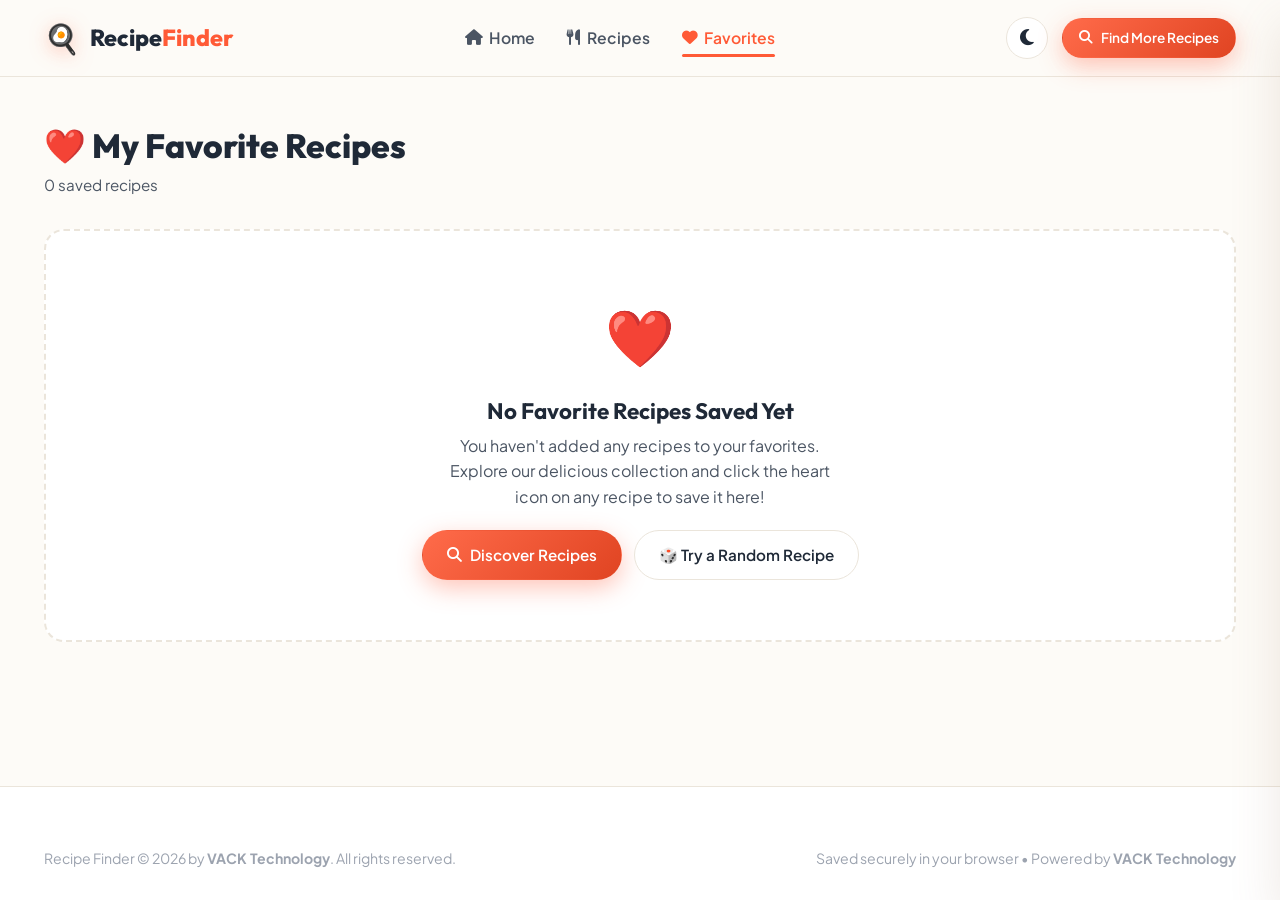
<file: favorites.html>
<!DOCTYPE html>
<html lang="en" data-theme="light">
<head>
    <meta charset="UTF-8">
    <meta name="viewport" content="width=device-width, initial-scale=1.0">
    <title>My Favorite Recipes - Recipe Finder</title>
    <meta name="description" content="View and manage your saved favorite recipes in Recipe Finder. Stored safely in your browser for easy kitchen access.">
    
    <!-- Google Fonts -->
    <link rel="preconnect" href="https://fonts.googleapis.com">
    <link rel="preconnect" href="https://fonts.gstatic.com" crossorigin>
    <link href="https://fonts.googleapis.com/css2?family=Outfit:wght@400;500;600;700;800&family=Plus+Jakarta+Sans:wght@300;400;500;600;700&display=swap" rel="stylesheet">
    
    <!-- Font Awesome Icons -->
    <link rel="stylesheet" href="https://cdnjs.cloudflare.com/ajax/libs/font-awesome/6.4.0/css/all.min.css">
    
    <!-- Stylesheets -->
    <link rel="stylesheet" href="css/style.css">
    <link rel="stylesheet" href="css/recipes.css">
    <link rel="stylesheet" href="css/responsive.css">
    <link rel="stylesheet" href="css/motion.css">
</head>
<body>

    <!-- Sticky Navigation Bar -->
    <header class="navbar">
        <div class="container navbar-container">
            <a href="index.html" class="brand-logo">
                <span class="brand-icon">🍳</span>
                <span>Recipe<span class="highlight">Finder</span></span>
            </a>

            <nav>
                <ul class="nav-menu">
                    <li><a href="index.html" class="nav-link"><i class="fas fa-home"></i> Home</a></li>
                    <li><a href="recipes.html" class="nav-link"><i class="fas fa-utensils"></i> Recipes</a></li>
                    <li>
                        <a href="favorites.html" class="nav-link active">
                            <i class="fas fa-heart"></i> Favorites
                            <span class="nav-badge fav-count-badge" style="display:none;">0</span>
                        </a>
                    </li>
                </ul>
            </nav>

            <div class="nav-actions">
                <button class="btn-icon theme-toggle-btn" aria-label="Toggle Dark / Light Theme" title="Toggle Theme">
                    <i class="fas fa-moon"></i>
                </button>
                <a href="recipes.html" class="btn btn-primary btn-sm d-none-mobile">
                    <i class="fas fa-search"></i> Find More Recipes
                </a>
                <button class="btn-icon btn-mobile-toggle" id="mobileMenuToggle" aria-label="Open Navigation Menu">
                    <i class="fas fa-bars"></i>
                </button>
            </div>
        </div>
    </header>

    <!-- Mobile Drawer Menu -->
    <div class="mobile-nav-overlay" id="mobileOverlay"></div>
    <aside class="mobile-nav-drawer" id="mobileDrawer">
        <div class="mobile-nav-header">
            <a href="index.html" class="brand-logo">
                <span class="brand-icon">🍳</span>
                <span>Recipe<span class="highlight">Finder</span></span>
            </a>
            <button class="btn-icon" id="closeMobileDrawer" aria-label="Close Menu">
                <i class="fas fa-times"></i>
            </button>
        </div>
        <ul class="mobile-nav-links">
            <li><a href="index.html" class="nav-link"><i class="fas fa-home"></i> Home</a></li>
            <li><a href="recipes.html" class="nav-link"><i class="fas fa-utensils"></i> Explore Recipes</a></li>
            <li>
                <a href="favorites.html" class="nav-link active">
                    <i class="fas fa-heart"></i> Saved Favorites
                    <span class="nav-badge fav-count-badge" style="display:none;">0</span>
                </a>
            </li>
        </ul>
        <div style="margin-top:auto; padding-top:20px; border-top:1px solid var(--border-subtle);">
            <button class="btn btn-primary btn-random-recipe" style="width:100%;">
                🎲 Surprise Me!
            </button>
        </div>
    </aside>

    <main class="container" style="padding: 48px 24px 80px;">
        <div class="section-header">
            <div class="section-title-wrap">
                <h2>❤️ My Favorite Recipes</h2>
                <p id="favTotalCount">Manage your saved personal recipe collection</p>
            </div>
            <div>
                <button class="btn btn-outline btn-sm" id="clearAllFavsBtn" style="display:none;">
                    <i class="fas fa-trash-alt"></i> Clear All Favorites
                </button>
            </div>
        </div>

        <div class="recipes-grid" id="favoritesGrid">
            <!-- Populated dynamically by favorites.js via LocalStorage -->
        </div>
    </main>

    <!-- Random Recipe Modal -->
    <div class="modal-overlay" id="randomRecipeModal">
        <div class="modal-card">
            <button class="modal-close-btn" id="closeRandomModal" aria-label="Close modal">
                <i class="fas fa-times"></i>
            </button>
            <div id="randomModalContent"></div>
        </div>
    </div>

    <!-- Back to Top Button -->
    <button class="btn-back-to-top" id="backToTopBtn" aria-label="Back to top" title="Back to top">
        <i class="fas fa-chevron-up"></i>
    </button>

    <!-- Footer -->
    <footer class="footer">
        <div class="container">
            <div class="footer-bottom" style="border-top:none; padding-top:0;">
                <div>Recipe Finder © 2026 by <strong>VACK Technology</strong>. All rights reserved.</div>
                <div>Saved securely in your browser • Powered by <strong>VACK Technology</strong></div>
            </div>
        </div>
    </footer>

    <!-- Scripts -->
    <script src="js/data.js"></script>
    <script src="js/app.js"></script>
    <script src="js/motion.js"></script>
    <script src="js/favorites.js"></script>
</body>
</html>
</file>
<file: css/style.css>
/* ==========================================================================
   Recipe Finder - Core Design System & Global Styles
   ========================================================================== */

@import url('https://fonts.googleapis.com/css2?family=Outfit:wght@400;500;600;700;800&family=Plus+Jakarta+Sans:wght@300;400;500;600;700&display=swap');

:root {
    /* Color Tokens - Light Mode (Warm Gourmet Theme) */
    --primary: #FF5A36;
    --primary-hover: #E04422;
    --primary-light: #FFEBE6;
    --primary-gradient: linear-gradient(135deg, #FF6B4A 0%, #E04422 100%);
    
    --secondary: #10B981;
    --secondary-light: #ECFDF5;
    
    --accent: #F59E0B;
    --accent-light: #FEF3C7;
    
    --bg-main: #FDFBF7;
    --bg-surface: #FFFFFF;
    --bg-surface-elevated: #FFFFFF;
    --bg-muted: #F5EFE6;
    
    --text-primary: #1F2937;
    --text-secondary: #4B5563;
    --text-muted: #9CA3AF;
    --text-inverse: #FFFFFF;
    
    --border-subtle: #EBE5DB;
    --border-focus: #FF5A36;
    
    --shadow-sm: 0 2px 8px rgba(0, 0, 0, 0.04);
    --shadow-md: 0 8px 24px rgba(149, 114, 90, 0.08);
    --shadow-lg: 0 16px 36px rgba(149, 114, 90, 0.12);
    --shadow-xl: 0 24px 48px rgba(149, 114, 90, 0.16);
    --shadow-glow: 0 8px 25px rgba(255, 90, 54, 0.35);

    --radius-sm: 8px;
    --radius-md: 14px;
    --radius-lg: 20px;
    --radius-xl: 28px;
    --radius-pill: 9999px;

    --font-heading: 'Outfit', sans-serif;
    --font-body: 'Plus Jakarta Sans', -apple-system, BlinkMacSystemFont, sans-serif;
    
    --transition-fast: 0.18s cubic-bezier(0.4, 0, 0.2, 1);
    --transition-base: 0.28s cubic-bezier(0.4, 0, 0.2, 1);
    --transition-bounce: 0.4s cubic-bezier(0.175, 0.885, 0.32, 1.275);
}

[data-theme="dark"] {
    /* Color Tokens - Dark Mode (Sleek Midnight Theme) */
    --primary: #FF6B4A;
    --primary-hover: #FF856B;
    --primary-light: rgba(255, 107, 74, 0.15);
    --primary-gradient: linear-gradient(135deg, #FF6B4A 0%, #FF856B 100%);
    
    --secondary: #34D399;
    --secondary-light: rgba(52, 211, 153, 0.15);
    
    --accent: #FBBF24;
    --accent-light: rgba(251, 191, 36, 0.15);
    
    --bg-main: #0B0F17;
    --bg-surface: #131B2A;
    --bg-surface-elevated: #1C273C;
    --bg-muted: #1E293B;
    
    --text-primary: #F8FAFC;
    --text-secondary: #CBD5E1;
    --text-muted: #64748B;
    --text-inverse: #0B0F17;
    
    --border-subtle: #243048;
    --border-focus: #FF6B4A;
    
    --shadow-sm: 0 2px 8px rgba(0, 0, 0, 0.3);
    --shadow-md: 0 8px 24px rgba(0, 0, 0, 0.4);
    --shadow-lg: 0 16px 36px rgba(0, 0, 0, 0.5);
    --shadow-xl: 0 24px 48px rgba(0, 0, 0, 0.6);
    --shadow-glow: 0 8px 30px rgba(255, 107, 74, 0.3);
}

/* Base Resets */
*, *::before, *::after {
    margin: 0;
    padding: 0;
    box-sizing: border-box;
}

.sr-only {
    position: absolute;
    width: 1px;
    height: 1px;
    padding: 0;
    margin: -1px;
    overflow: hidden;
    clip: rect(0, 0, 0, 0);
    white-space: nowrap;
    border-width: 0;
}

html {
    scroll-behavior: smooth;
    font-size: 16px;
}

body {
    font-family: var(--font-body);
    background-color: var(--bg-main);
    color: var(--text-primary);
    line-height: 1.6;
    min-height: 100vh;
    display: flex;
    flex-direction: column;
    transition: background-color var(--transition-base), color var(--transition-base);
    overflow-x: hidden;
}

h1, h2, h3, h4, h5, h6 {
    font-family: var(--font-heading);
    font-weight: 700;
    line-height: 1.25;
    color: var(--text-primary);
}

a {
    color: inherit;
    text-decoration: none;
    transition: color var(--transition-fast);
}

img {
    max-width: 100%;
    height: auto;
    display: block;
}

button, input, select, textarea {
    font-family: inherit;
    font-size: inherit;
}

/* App Container */
.container {
    width: 100%;
    max-width: 1240px;
    margin: 0 auto;
    padding: 0 24px;
}

/* ==========================================================================
   Navigation Bar
   ========================================================================== */
.navbar {
    position: sticky;
    top: 0;
    z-index: 1000;
    background: rgba(253, 251, 247, 0.85);
    backdrop-filter: blur(14px);
    -webkit-backdrop-filter: blur(14px);
    border-bottom: 1px solid var(--border-subtle);
    transition: all var(--transition-base);
}

[data-theme="dark"] .navbar {
    background: rgba(11, 15, 23, 0.85);
}

.navbar-container {
    display: flex;
    align-items: center;
    justify-content: space-between;
    height: 76px;
}

.brand-logo {
    display: flex;
    align-items: center;
    gap: 10px;
    font-family: var(--font-heading);
    font-size: 1.45rem;
    font-weight: 800;
    color: var(--text-primary);
}

.brand-logo .brand-icon {
    font-size: 1.8rem;
    display: inline-block;
    filter: drop-shadow(0 4px 10px rgba(255, 90, 54, 0.3));
    animation: gentle-wobble 4s infinite ease-in-out;
}

@keyframes gentle-wobble {
    0%, 100% { transform: rotate(0deg); }
    50% { transform: rotate(10deg); }
}

.brand-logo span.highlight {
    color: var(--primary);
    position: relative;
}

.nav-menu {
    display: flex;
    align-items: center;
    gap: 32px;
    list-style: none;
}

.nav-link {
    font-weight: 600;
    font-size: 0.98rem;
    color: var(--text-secondary);
    position: relative;
    padding: 6px 0;
    display: flex;
    align-items: center;
    gap: 6px;
}

.nav-link:hover {
    color: var(--primary);
}

.nav-link.active {
    color: var(--primary);
}

.nav-link.active::after {
    content: '';
    position: absolute;
    bottom: 0;
    left: 0;
    width: 100%;
    height: 3px;
    background: var(--primary);
    border-radius: var(--radius-pill);
}

.nav-badge {
    background: var(--primary);
    color: var(--text-inverse);
    font-size: 0.72rem;
    font-weight: 700;
    padding: 2px 7px;
    border-radius: var(--radius-pill);
    min-width: 18px;
    text-align: center;
    transition: transform var(--transition-bounce);
}

.nav-actions {
    display: flex;
    align-items: center;
    gap: 14px;
}

/* Theme Switcher Button */
.btn-icon {
    width: 42px;
    height: 42px;
    border-radius: var(--radius-pill);
    border: 1px solid var(--border-subtle);
    background: var(--bg-surface);
    color: var(--text-primary);
    cursor: pointer;
    display: flex;
    align-items: center;
    justify-content: center;
    font-size: 1.15rem;
    transition: all var(--transition-fast);
}

.btn-icon:hover {
    background: var(--bg-muted);
    transform: translateY(-2px);
    border-color: var(--primary);
    color: var(--primary);
}

.btn-mobile-toggle {
    display: none;
    font-size: 1.3rem;
}

/* ==========================================================================
   Buttons & Core Components
   ========================================================================== */
.btn {
    display: inline-flex;
    align-items: center;
    justify-content: center;
    gap: 8px;
    padding: 12px 24px;
    font-weight: 600;
    font-size: 0.95rem;
    border-radius: var(--radius-pill);
    border: 1px solid transparent;
    cursor: pointer;
    transition: all var(--transition-base);
    text-align: center;
    white-space: nowrap;
}

.btn-primary {
    background: var(--primary-gradient);
    color: var(--text-inverse);
    box-shadow: var(--shadow-glow);
}

.btn-primary:hover {
    transform: translateY(-2px);
    box-shadow: 0 10px 28px rgba(255, 90, 54, 0.45);
}

.btn-primary:active {
    transform: translateY(0);
}

.btn-secondary {
    background: var(--bg-surface);
    color: var(--text-primary);
    border: 1px solid var(--border-subtle);
}

.btn-secondary:hover {
    background: var(--bg-muted);
    border-color: var(--primary);
    color: var(--primary);
    transform: translateY(-2px);
}

.btn-outline {
    background: transparent;
    border: 1.5px solid var(--primary);
    color: var(--primary);
}

.btn-outline:hover {
    background: var(--primary-light);
    transform: translateY(-2px);
}

.btn-sm {
    padding: 8px 16px;
    font-size: 0.85rem;
}

.btn-lg {
    padding: 14px 32px;
    font-size: 1.05rem;
}

/* ==========================================================================
   Toast Notification System
   ========================================================================== */
.toast-container {
    position: fixed;
    bottom: 28px;
    right: 28px;
    z-index: 9999;
    display: flex;
    flex-direction: column;
    gap: 12px;
    pointer-events: none;
}

.toast {
    background: var(--bg-surface-elevated);
    color: var(--text-primary);
    border: 1px solid var(--border-subtle);
    padding: 14px 20px;
    border-radius: var(--radius-md);
    box-shadow: var(--shadow-xl);
    display: flex;
    align-items: center;
    gap: 12px;
    min-width: 280px;
    max-width: 400px;
    animation: toast-slide-in 0.35s cubic-bezier(0.175, 0.885, 0.32, 1.275) forwards;
    pointer-events: auto;
    font-size: 0.92rem;
    font-weight: 500;
}

.toast.toast-success i { color: var(--secondary); font-size: 1.2rem; }
.toast.toast-info i { color: var(--primary); font-size: 1.2rem; }
.toast.toast-warning i { color: var(--accent); font-size: 1.2rem; }

.toast.toast-hide {
    animation: toast-slide-out 0.3s forwards ease-in;
}

@keyframes toast-slide-in {
    from {
        opacity: 0;
        transform: translateY(30px) scale(0.9);
    }
    to {
        opacity: 1;
        transform: translateY(0) scale(1);
    }
}

@keyframes toast-slide-out {
    from {
        opacity: 1;
        transform: translateY(0) scale(1);
    }
    to {
        opacity: 0;
        transform: translateY(20px) scale(0.9);
    }
}

/* ==========================================================================
   Modal Dialogs (Random Recipe & Quick Previews)
   ========================================================================== */
.modal-overlay {
    position: fixed;
    inset: 0;
    background: rgba(0, 0, 0, 0.65);
    backdrop-filter: blur(8px);
    z-index: 2000;
    display: flex;
    align-items: center;
    justify-content: center;
    padding: 20px;
    opacity: 0;
    visibility: hidden;
    transition: opacity var(--transition-base), visibility var(--transition-base);
}

.modal-overlay.active {
    opacity: 1;
    visibility: visible;
}

.modal-card {
    background: var(--bg-surface);
    border-radius: var(--radius-lg);
    border: 1px solid var(--border-subtle);
    box-shadow: var(--shadow-xl);
    width: 100%;
    max-width: 680px;
    max-height: 90vh;
    overflow-y: auto;
    position: relative;
    transform: scale(0.92) translateY(20px);
    transition: transform var(--transition-bounce);
}

.modal-overlay.active .modal-card {
    transform: scale(1) translateY(0);
}

.modal-close-btn {
    position: absolute;
    top: 18px;
    right: 18px;
    width: 36px;
    height: 36px;
    border-radius: var(--radius-pill);
    background: rgba(0, 0, 0, 0.4);
    color: #FFF;
    border: none;
    cursor: pointer;
    display: flex;
    align-items: center;
    justify-content: center;
    font-size: 1.1rem;
    z-index: 10;
    transition: background var(--transition-fast);
}

.modal-close-btn:hover {
    background: var(--primary);
}

/* ==========================================================================
   Footer
   ========================================================================== */
.footer {
    background: var(--bg-surface);
    border-top: 1px solid var(--border-subtle);
    padding: 60px 0 30px;
    margin-top: auto;
}

.footer-grid {
    display: grid;
    grid-template-columns: 2fr 1fr 1fr 1.5fr;
    gap: 40px;
    margin-bottom: 40px;
}

.footer-brand p {
    color: var(--text-secondary);
    margin-top: 14px;
    font-size: 0.95rem;
    max-width: 320px;
}

.footer-socials {
    display: flex;
    gap: 12px;
    margin-top: 20px;
}

.footer-socials a {
    width: 38px;
    height: 38px;
    border-radius: var(--radius-pill);
    background: var(--bg-muted);
    display: flex;
    align-items: center;
    justify-content: center;
    color: var(--text-secondary);
    font-size: 1rem;
    transition: all var(--transition-fast);
}

.footer-socials a:hover {
    background: var(--primary);
    color: var(--text-inverse);
    transform: translateY(-3px);
}

.footer-col h4 {
    font-size: 1.1rem;
    margin-bottom: 18px;
    color: var(--text-primary);
}

.footer-links {
    list-style: none;
    display: flex;
    flex-direction: column;
    gap: 10px;
}

.footer-links a {
    color: var(--text-secondary);
    font-size: 0.92rem;
}

.footer-links a:hover {
    color: var(--primary);
    padding-left: 4px;
}

.newsletter-form {
    display: flex;
    gap: 8px;
    margin-top: 14px;
}

.newsletter-form input {
    flex: 1;
    padding: 12px 16px;
    border-radius: var(--radius-pill);
    border: 1px solid var(--border-subtle);
    background: var(--bg-main);
    color: var(--text-primary);
    outline: none;
}

.newsletter-form input:focus {
    border-color: var(--primary);
}

.footer-bottom {
    display: flex;
    align-items: center;
    justify-content: space-between;
    padding-top: 24px;
    border-top: 1px solid var(--border-subtle);
    font-size: 0.88rem;
    color: var(--text-muted);
}

/* Back to Top Floating Button */
.btn-back-to-top {
    position: fixed;
    bottom: 28px;
    left: 28px;
    width: 44px;
    height: 44px;
    border-radius: var(--radius-pill);
    background: var(--primary);
    color: var(--text-inverse);
    border: none;
    cursor: pointer;
    display: flex;
    align-items: center;
    justify-content: center;
    box-shadow: var(--shadow-glow);
    opacity: 0;
    visibility: hidden;
    transform: translateY(20px);
    transition: all var(--transition-base);
    z-index: 900;
}

.btn-back-to-top.visible {
    opacity: 1;
    visibility: visible;
    transform: translateY(0);
}

.btn-back-to-top:hover {
    transform: translateY(-4px);
    background: var(--primary-hover);
}
</file>
<file: css/recipes.css>
/* ==========================================================================
   Recipe Finder - Recipe Cards, Search, Filters & Details Styles
   ========================================================================== */

/* ==========================================================================
   Hero Section (index.html)
   ========================================================================== */
.hero-section {
    position: relative;
    padding: 70px 0 60px;
    background: radial-gradient(circle at 80% 20%, rgba(255, 90, 54, 0.08) 0%, transparent 60%),
                radial-gradient(circle at 20% 80%, rgba(16, 185, 129, 0.06) 0%, transparent 50%);
    text-align: center;
    overflow: hidden;
}

[data-theme="dark"] .curated-section-wrap {
    background: rgba(19, 27, 42, 0.65) !important;
}

.hero-badge {
    display: inline-flex;
    align-items: center;
    gap: 8px;
    padding: 6px 16px;
    background: var(--primary-light);
    color: var(--primary);
    border-radius: var(--radius-pill);
    font-size: 0.88rem;
    font-weight: 700;
    margin-bottom: 20px;
    box-shadow: var(--shadow-sm);
    animation: fadeInDown 0.6s ease;
}

.hero-title {
    font-size: 3.4rem;
    font-weight: 800;
    color: var(--text-primary);
    max-width: 800px;
    margin: 0 auto 18px;
    letter-spacing: -0.02em;
}

.hero-title span {
    background: var(--primary-gradient);
    -webkit-background-clip: text;
    -webkit-text-fill-color: transparent;
}

.hero-subtitle {
    font-size: 1.18rem;
    color: var(--text-secondary);
    max-width: 580px;
    margin: 0 auto 36px;
}

/* Big Search Bar on Hero */
.hero-search-wrapper {
    max-width: 680px;
    margin: 0 auto;
    position: relative;
}

.hero-search-form {
    display: flex;
    align-items: center;
    background: var(--bg-surface);
    border: 2px solid var(--border-subtle);
    border-radius: var(--radius-pill);
    padding: 6px 8px 6px 22px;
    box-shadow: var(--shadow-lg);
    transition: all var(--transition-base);
}

.hero-search-form:focus-within {
    border-color: var(--primary);
    box-shadow: var(--shadow-glow);
    transform: translateY(-2px);
}

.hero-search-form i.search-icon {
    color: var(--text-muted);
    font-size: 1.25rem;
    margin-right: 12px;
}

.hero-search-form input {
    flex: 1;
    border: none;
    background: transparent;
    color: var(--text-primary);
    font-size: 1.05rem;
    outline: none;
}

.hero-search-form input::placeholder {
    color: var(--text-muted);
}

/* Quick Cuisine Pills */
.quick-tags {
    display: flex;
    align-items: center;
    justify-content: center;
    flex-wrap: wrap;
    gap: 10px;
    margin-top: 24px;
}

.quick-tag-label {
    font-size: 0.88rem;
    color: var(--text-muted);
    font-weight: 600;
    margin-right: 4px;
}

.tag-pill {
    padding: 6px 16px;
    background: var(--bg-surface);
    border: 1px solid var(--border-subtle);
    border-radius: var(--radius-pill);
    font-size: 0.86rem;
    font-weight: 600;
    color: var(--text-secondary);
    cursor: pointer;
    transition: all var(--transition-fast);
    display: inline-flex;
    align-items: center;
    gap: 6px;
}

.tag-pill:hover, .tag-pill.active {
    background: var(--primary-light);
    border-color: var(--primary);
    color: var(--primary);
    transform: translateY(-2px);
}

.tag-pill-featured {
    background: var(--primary-light);
    color: var(--primary);
    border-color: var(--primary);
    font-weight: 700;
    box-shadow: 0 2px 10px rgba(255, 90, 54, 0.2);
}

/* Stats Ribbon */
.hero-stats {
    display: flex;
    justify-content: center;
    gap: 48px;
    margin-top: 48px;
    padding-top: 36px;
    border-top: 1px dashed var(--border-subtle);
}

.stat-item {
    text-align: center;
}

.stat-number {
    font-family: var(--font-heading);
    font-size: 1.8rem;
    font-weight: 800;
    color: var(--primary);
}

.stat-label {
    font-size: 0.84rem;
    color: var(--text-secondary);
    font-weight: 500;
}

/* ==========================================================================
   Section Headers
   ========================================================================== */
.section-header {
    display: flex;
    align-items: flex-end;
    justify-content: space-between;
    margin-bottom: 32px;
    flex-wrap: wrap;
    gap: 16px;
}

.section-title-wrap h2 {
    font-size: 2.1rem;
    font-weight: 800;
    margin-bottom: 6px;
}

.section-title-wrap p {
    color: var(--text-secondary);
    font-size: 0.95rem;
}

/* ==========================================================================
   Recipe Cards & Grids
   ========================================================================== */
.recipes-grid {
    display: grid;
    grid-template-columns: repeat(auto-fill, minmax(290px, 1fr));
    gap: 28px;
    margin-bottom: 48px;
}

.recipe-card {
    background: var(--bg-surface);
    border-radius: var(--radius-lg);
    border: 1px solid var(--border-subtle);
    overflow: hidden;
    box-shadow: var(--shadow-sm);
    transition: all var(--transition-base);
    display: flex;
    flex-direction: column;
    position: relative;
}

.recipe-card:hover {
    transform: translateY(-6px);
    box-shadow: var(--shadow-xl);
    border-color: rgba(255, 90, 54, 0.3);
}

/* Card Image & Badges */
.card-image-wrap {
    position: relative;
    width: 100%;
    height: 200px;
    overflow: hidden;
    background: var(--bg-muted);
}

.card-image-wrap img {
    width: 100%;
    height: 100%;
    object-fit: cover;
    transition: transform 0.5s ease;
}

.recipe-card:hover .card-image-wrap img {
    transform: scale(1.08);
}

/* Badges floating on image */
.badge-diet {
    position: absolute;
    top: 14px;
    left: 14px;
    background: rgba(16, 185, 129, 0.92);
    backdrop-filter: blur(4px);
    color: #FFF;
    font-size: 0.74rem;
    font-weight: 700;
    padding: 4px 10px;
    border-radius: var(--radius-pill);
    text-transform: uppercase;
    letter-spacing: 0.04em;
    display: flex;
    align-items: center;
    gap: 4px;
}

.badge-diet.non-veg {
    background: rgba(239, 68, 68, 0.92);
}

.badge-time {
    position: absolute;
    bottom: 14px;
    left: 14px;
    background: rgba(0, 0, 0, 0.72);
    backdrop-filter: blur(4px);
    color: #FFF;
    font-size: 0.76rem;
    font-weight: 600;
    padding: 4px 10px;
    border-radius: var(--radius-pill);
    display: flex;
    align-items: center;
    gap: 5px;
}

/* Favorite Heart Toggle Button */
.btn-fav-toggle {
    position: absolute;
    top: 14px;
    right: 14px;
    width: 36px;
    height: 36px;
    border-radius: var(--radius-pill);
    background: rgba(255, 255, 255, 0.9);
    backdrop-filter: blur(4px);
    border: none;
    color: #9CA3AF;
    font-size: 1.15rem;
    cursor: pointer;
    display: flex;
    align-items: center;
    justify-content: center;
    box-shadow: 0 4px 10px rgba(0,0,0,0.15);
    transition: all var(--transition-fast);
    z-index: 5;
}

.btn-fav-toggle:hover {
    transform: scale(1.15);
    color: #EF4444;
}

.btn-fav-toggle.active {
    color: #EF4444;
    background: #FFF;
    animation: heart-pop 0.35s cubic-bezier(0.175, 0.885, 0.32, 1.275);
}

@keyframes heart-pop {
    0% { transform: scale(0.8); }
    50% { transform: scale(1.3); }
    100% { transform: scale(1); }
}

/* Card Body Content */
.card-content {
    padding: 20px;
    display: flex;
    flex-direction: column;
    flex: 1;
}

.card-meta-top {
    display: flex;
    align-items: center;
    justify-content: space-between;
    margin-bottom: 8px;
    font-size: 0.82rem;
}

.card-cuisine {
    color: var(--primary);
    font-weight: 700;
    text-transform: uppercase;
    letter-spacing: 0.05em;
}

.card-rating {
    display: flex;
    align-items: center;
    gap: 4px;
    font-weight: 700;
    color: var(--accent);
}

.card-title {
    font-size: 1.2rem;
    font-weight: 700;
    margin-bottom: 8px;
    color: var(--text-primary);
    transition: color var(--transition-fast);
    line-height: 1.35;
}

.card-title:hover {
    color: var(--primary);
}

.card-tagline {
    font-size: 0.86rem;
    color: var(--text-secondary);
    margin-bottom: 16px;
    display: -webkit-box;
    -webkit-line-clamp: 2;
    -webkit-box-orient: vertical;
    overflow: hidden;
    line-height: 1.5;
}

/* Spicy indicator on card */
.card-spicy {
    display: inline-flex;
    align-items: center;
    gap: 2px;
    margin-bottom: 14px;
    font-size: 0.82rem;
    font-weight: 600;
    color: var(--text-secondary);
}

.card-footer {
    display: flex;
    align-items: center;
    justify-content: space-between;
    margin-top: auto;
    padding-top: 14px;
    border-top: 1px solid var(--border-subtle);
}

.card-difficulty {
    font-size: 0.82rem;
    color: var(--text-secondary);
    display: flex;
    align-items: center;
    gap: 5px;
    font-weight: 600;
}

/* ==========================================================================
   List View Layout (For recipes.html toggle)
   ========================================================================== */
.recipes-grid.list-view {
    grid-template-columns: 1fr;
}

.recipes-grid.list-view .recipe-card {
    flex-direction: row;
    height: 190px;
}

.recipes-grid.list-view .card-image-wrap {
    width: 250px;
    height: 100%;
}

.recipes-grid.list-view .card-content {
    justify-content: center;
}

/* ==========================================================================
   Recipe Search & Filter Layout (recipes.html)
   ========================================================================== */
.search-page-layout {
    display: grid;
    grid-template-columns: 280px 1fr;
    gap: 32px;
    padding: 36px 0 60px;
}

.filter-sidebar {
    background: var(--bg-surface);
    border: 1px solid var(--border-subtle);
    border-radius: var(--radius-lg);
    padding: 24px;
    height: fit-content;
    position: sticky;
    top: 96px;
}

.filter-header {
    display: flex;
    align-items: center;
    justify-content: space-between;
    margin-bottom: 22px;
    padding-bottom: 14px;
    border-bottom: 1px solid var(--border-subtle);
}

.filter-header h3 {
    font-size: 1.25rem;
    font-weight: 700;
    display: flex;
    align-items: center;
    gap: 8px;
}

.btn-reset-filters {
    background: none;
    border: none;
    color: var(--primary);
    font-size: 0.85rem;
    font-weight: 600;
    cursor: pointer;
}

.btn-reset-filters:hover {
    text-decoration: underline;
}

.filter-group {
    margin-bottom: 22px;
}

.filter-label {
    font-size: 0.88rem;
    font-weight: 700;
    color: var(--text-primary);
    margin-bottom: 10px;
    display: block;
    text-transform: uppercase;
    letter-spacing: 0.04em;
}

.filter-select {
    width: 100%;
    padding: 10px 14px;
    border-radius: var(--radius-md);
    border: 1px solid var(--border-subtle);
    background: var(--bg-main);
    color: var(--text-primary);
    outline: none;
    cursor: pointer;
    font-weight: 500;
}

.filter-select:focus {
    border-color: var(--primary);
}

.filter-chips-wrap {
    display: flex;
    flex-wrap: wrap;
    gap: 8px;
}

.filter-chip {
    padding: 6px 12px;
    background: var(--bg-main);
    border: 1px solid var(--border-subtle);
    border-radius: var(--radius-pill);
    font-size: 0.82rem;
    font-weight: 600;
    color: var(--text-secondary);
    cursor: pointer;
    transition: all var(--transition-fast);
}

.filter-chip:hover, .filter-chip.active {
    background: var(--primary);
    border-color: var(--primary);
    color: #FFF;
}

/* Search Top Bar Controls */
.search-controls-bar {
    background: var(--bg-surface);
    border: 1px solid var(--border-subtle);
    border-radius: var(--radius-md);
    padding: 16px 20px;
    margin-bottom: 24px;
    display: flex;
    align-items: center;
    justify-content: space-between;
    flex-wrap: wrap;
    gap: 16px;
}

.search-input-field {
    flex: 1;
    min-width: 240px;
    display: flex;
    align-items: center;
    gap: 10px;
    background: var(--bg-main);
    border: 1px solid var(--border-subtle);
    border-radius: var(--radius-pill);
    padding: 8px 16px;
}

.search-input-field input {
    width: 100%;
    border: none;
    background: transparent;
    color: var(--text-primary);
    outline: none;
}

.search-sort-wrap {
    display: flex;
    align-items: center;
    gap: 12px;
}

.view-toggle-btns {
    display: flex;
    gap: 4px;
    background: var(--bg-main);
    padding: 4px;
    border-radius: var(--radius-pill);
}

.btn-view-toggle {
    width: 32px;
    height: 32px;
    border-radius: var(--radius-pill);
    border: none;
    background: transparent;
    color: var(--text-secondary);
    cursor: pointer;
    display: flex;
    align-items: center;
    justify-content: center;
}

.btn-view-toggle.active {
    background: var(--bg-surface);
    color: var(--primary);
    box-shadow: var(--shadow-sm);
}

/* Active Filter Badges */
.active-filters-row {
    display: flex;
    align-items: center;
    flex-wrap: wrap;
    gap: 8px;
    margin-bottom: 20px;
}

.active-filter-badge {
    display: inline-flex;
    align-items: center;
    gap: 6px;
    padding: 4px 12px;
    background: var(--primary-light);
    color: var(--primary);
    border-radius: var(--radius-pill);
    font-size: 0.8rem;
    font-weight: 600;
}

.active-filter-badge i {
    cursor: pointer;
}

/* Empty State */
.empty-state {
    text-align: center;
    padding: 60px 20px;
    background: var(--bg-surface);
    border-radius: var(--radius-lg);
    border: 2px dashed var(--border-subtle);
    grid-column: 1 / -1;
}

.empty-state-icon {
    font-size: 3.5rem;
    color: var(--text-muted);
    margin-bottom: 16px;
}

.empty-state h3 {
    font-size: 1.4rem;
    margin-bottom: 8px;
}

.empty-state p {
    color: var(--text-secondary);
    margin-bottom: 20px;
    max-width: 400px;
    margin-left: auto;
    margin-right: auto;
}

/* ==========================================================================
   Recipe Details Page (recipe-details.html)
   ========================================================================== */
.recipe-details-container {
    padding: 40px 0 80px;
}

.details-hero {
    display: grid;
    grid-template-columns: 1.2fr 1fr;
    gap: 40px;
    align-items: center;
    margin-bottom: 48px;
}

.details-image-card {
    position: relative;
    border-radius: var(--radius-xl);
    overflow: hidden;
    box-shadow: var(--shadow-xl);
    height: 420px;
}

.details-image-card img {
    width: 100%;
    height: 100%;
    object-fit: cover;
}

.details-header h1 {
    font-size: 2.8rem;
    font-weight: 800;
    margin-bottom: 12px;
    line-height: 1.2;
}

.details-tagline {
    font-size: 1.1rem;
    color: var(--text-secondary);
    margin-bottom: 24px;
    line-height: 1.6;
}

.details-stats-grid {
    display: grid;
    grid-template-columns: repeat(4, 1fr);
    gap: 14px;
    margin-bottom: 28px;
}

.detail-stat-box {
    background: var(--bg-surface);
    border: 1px solid var(--border-subtle);
    border-radius: var(--radius-md);
    padding: 14px;
    text-align: center;
}

.detail-stat-box i {
    font-size: 1.3rem;
    color: var(--primary);
    margin-bottom: 6px;
    display: block;
}

.detail-stat-box .stat-val {
    font-weight: 700;
    font-size: 1rem;
    color: var(--text-primary);
}

.detail-stat-box .stat-lbl {
    font-size: 0.74rem;
    color: var(--text-muted);
    text-transform: uppercase;
}

.details-action-buttons {
    display: flex;
    flex-wrap: wrap;
    gap: 14px;
}

/* Two-column ingredients & instructions */
.details-content-grid {
    display: grid;
    grid-template-columns: 1fr 1.6fr;
    gap: 40px;
}

/* Ingredients Section */
.ingredients-card {
    background: var(--bg-surface);
    border: 1px solid var(--border-subtle);
    border-radius: var(--radius-lg);
    padding: 28px;
    height: fit-content;
}

.ingredients-header {
    display: flex;
    align-items: center;
    justify-content: space-between;
    margin-bottom: 20px;
    padding-bottom: 14px;
    border-bottom: 1px solid var(--border-subtle);
}

.servings-controller {
    display: flex;
    align-items: center;
    gap: 10px;
    background: var(--bg-main);
    padding: 4px 10px;
    border-radius: var(--radius-pill);
    border: 1px solid var(--border-subtle);
}

.btn-servings {
    width: 26px;
    height: 26px;
    border-radius: var(--radius-pill);
    border: none;
    background: var(--bg-surface);
    color: var(--text-primary);
    cursor: pointer;
    font-weight: 700;
    display: flex;
    align-items: center;
    justify-content: center;
    box-shadow: var(--shadow-sm);
}

.ingredients-list {
    list-style: none;
    display: flex;
    flex-direction: column;
    gap: 12px;
}

.ingredient-item {
    display: flex;
    align-items: center;
    gap: 12px;
    padding: 10px 14px;
    border-radius: var(--radius-md);
    background: var(--bg-main);
    transition: background var(--transition-fast);
    cursor: pointer;
}

.ingredient-item:hover {
    background: var(--primary-light);
}

.ingredient-item input[type="checkbox"] {
    width: 18px;
    height: 18px;
    accent-color: var(--primary);
    cursor: pointer;
}

.ingredient-item.checked span {
    text-decoration: line-through;
    color: var(--text-muted);
}

/* Step-by-Step Instructions & Cooking Mode */
.instructions-card {
    background: var(--bg-surface);
    border: 1px solid var(--border-subtle);
    border-radius: var(--radius-lg);
    padding: 32px;
}

.instructions-header {
    display: flex;
    align-items: center;
    justify-content: space-between;
    margin-bottom: 24px;
}

.step-list {
    display: flex;
    flex-direction: column;
    gap: 24px;
}

.step-item {
    display: flex;
    gap: 18px;
    position: relative;
}

.step-number {
    width: 38px;
    height: 38px;
    border-radius: var(--radius-pill);
    background: var(--primary-light);
    color: var(--primary);
    font-weight: 800;
    display: flex;
    align-items: center;
    justify-content: center;
    flex-shrink: 0;
}

.step-text {
    font-size: 1.02rem;
    color: var(--text-secondary);
    line-height: 1.65;
    padding-top: 4px;
}

/* Cooking Timer Widget */
.cooking-timer-widget {
    background: linear-gradient(135deg, rgba(255,90,54,0.08) 0%, rgba(245,158,11,0.08) 100%);
    border: 1px solid var(--primary-light);
    border-radius: var(--radius-lg);
    padding: 24px;
    margin-top: 32px;
    display: flex;
    align-items: center;
    justify-content: space-between;
    flex-wrap: wrap;
    gap: 16px;
}

.timer-display {
    font-family: var(--font-heading);
    font-size: 2.2rem;
    font-weight: 800;
    color: var(--primary);
    letter-spacing: 0.05em;
}

.timer-controls {
    display: flex;
    gap: 10px;
}

/* Nutrition Breakdown Card */
.nutrition-card {
    margin-top: 32px;
    background: var(--bg-surface);
    border: 1px solid var(--border-subtle);
    border-radius: var(--radius-lg);
    padding: 24px;
}

.nutrition-grid {
    display: grid;
    grid-template-columns: repeat(5, 1fr);
    gap: 12px;
    margin-top: 14px;
}

.nutrition-box {
    text-align: center;
    background: var(--bg-main);
    padding: 12px;
    border-radius: var(--radius-md);
}

.nutrition-box .nutri-val {
    font-weight: 700;
    color: var(--text-primary);
    font-size: 1.05rem;
}

.nutrition-box .nutri-lbl {
    font-size: 0.74rem;
    color: var(--text-muted);
    text-transform: uppercase;
}

/* Related Recipes Section */
.related-recipes-section {
    margin-top: 60px;
    padding-top: 40px;
    border-top: 1px solid var(--border-subtle);
}
</file>
<file: css/responsive.css>
/* ==========================================================================
   Recipe Finder - Comprehensive Mobile & Multi-Device Responsiveness System
   Pixel-perfect styling for small phones (320px+), tablets, laptops, & desktops.
   ========================================================================== */

/* Base Viewport Rules */
html, body {
    overflow-x: hidden;
    width: 100%;
    -webkit-text-size-adjust: 100%;
}

/* ==========================================================================
   Mobile Navigation Drawer & Overlay
   ========================================================================== */
.mobile-nav-overlay {
    position: fixed;
    inset: 0;
    background: rgba(0, 0, 0, 0.65);
    backdrop-filter: blur(8px);
    -webkit-backdrop-filter: blur(8px);
    z-index: 1500;
    opacity: 0;
    visibility: hidden;
    transition: opacity var(--transition-base), visibility var(--transition-base);
}

.mobile-nav-overlay.active {
    opacity: 1;
    visibility: visible;
}

.mobile-nav-drawer {
    position: fixed;
    top: 0;
    right: 0;
    bottom: 0;
    width: 320px;
    max-width: 86vw;
    background: var(--bg-surface);
    border-left: 1px solid var(--border-subtle);
    padding: 24px 20px calc(24px + env(safe-area-inset-bottom, 0px));
    z-index: 1600;
    transform: translateX(100%);
    transition: transform 0.35s cubic-bezier(0.16, 1, 0.3, 1);
    display: flex;
    flex-direction: column;
    gap: 20px;
    box-shadow: var(--shadow-xl);
    overflow-y: auto;
}

.mobile-nav-drawer.active {
    transform: translateX(0);
}

.mobile-nav-header {
    display: flex;
    align-items: center;
    justify-content: space-between;
    padding-bottom: 16px;
    border-bottom: 1px solid var(--border-subtle);
}

.mobile-nav-links {
    list-style: none;
    display: flex;
    flex-direction: column;
    gap: 10px;
}

.mobile-nav-links .nav-link {
    font-size: 1.05rem;
    padding: 12px 16px;
    border-radius: var(--radius-md);
    display: flex;
    align-items: center;
    justify-content: space-between;
    transition: background-color var(--transition-fast);
}

.mobile-nav-links .nav-link:hover,
.mobile-nav-links .nav-link.active {
    background: var(--primary-light);
    color: var(--primary);
}

/* Mobile Filter Collapsible Button (recipes.html) */
.btn-mobile-filter {
    display: none;
    width: 100%;
    margin-bottom: 16px;
    padding: 14px 20px;
    font-size: 0.98rem;
    font-weight: 700;
    align-items: center;
    justify-content: center;
    gap: 10px;
    border-radius: var(--radius-pill);
    background: var(--bg-surface);
    border: 1.5px solid var(--primary);
    color: var(--primary);
    box-shadow: var(--shadow-sm);
    cursor: pointer;
}

/* ==========================================================================
   Breakpoints: Large Tablets & Small Laptops (max-width: 1024px)
   ========================================================================== */
@media (max-width: 1024px) {
    .container {
        padding: 0 20px;
    }

    .hero-title {
        font-size: 2.9rem;
    }

    .search-page-layout {
        grid-template-columns: 260px 1fr;
        gap: 24px;
    }

    .recipes-grid {
        grid-template-columns: repeat(auto-fill, minmax(260px, 1fr));
        gap: 20px;
    }

    .details-hero {
        grid-template-columns: 1fr;
        gap: 28px;
    }

    .details-image-card {
        height: 340px;
    }

    .details-content-grid {
        grid-template-columns: 1fr;
        gap: 28px;
    }

    .footer-grid {
        grid-template-columns: repeat(2, 1fr);
        gap: 32px;
    }
}

/* ==========================================================================
   Breakpoints: Tablets & Phones (max-width: 768px)
   ========================================================================== */
@media (max-width: 768px) {
    /* Navbar */
    .navbar-container {
        height: 64px;
    }

    .brand-logo {
        font-size: 1.25rem;
    }

    .nav-menu {
        display: none;
    }

    .btn-mobile-toggle {
        display: flex;
    }

    .d-none-mobile {
        display: none !important;
    }

    /* Hero Section */
    .hero-section {
        padding: 40px 0 32px;
    }

    .hero-title {
        font-size: 2.2rem;
        line-height: 1.2;
        margin-bottom: 14px;
    }

    .hero-subtitle {
        font-size: 1rem;
        margin-bottom: 24px;
        padding: 0 10px;
    }

    .hero-search-wrapper {
        width: 100%;
    }

    .hero-search-form {
        padding: 6px 8px 6px 16px;
    }

    .quick-tags {
        overflow-x: auto;
        padding-bottom: 6px;
        -webkit-overflow-scrolling: touch;
        justify-content: flex-start;
        flex-wrap: nowrap;
        scrollbar-width: none;
    }

    .quick-tags::-webkit-scrollbar {
        display: none;
    }

    .tag-pill {
        flex-shrink: 0;
        font-size: 0.82rem;
        padding: 6px 14px;
    }

    /* Food Carousel on Mobile (Stacked) */
    .hero-food-carousel {
        margin: 24px auto 0;
    }

    .carousel-slide-item {
        grid-template-columns: 1fr;
        padding: 20px 18px;
        gap: 18px;
    }

    .carousel-image-wrap {
        height: 180px;
        order: -1;
    }

    .carousel-title {
        font-size: 1.35rem;
    }

    .carousel-desc {
        font-size: 0.88rem;
        margin-bottom: 12px;
    }

    .carousel-nav-controls {
        padding: 10px 16px;
    }

    /* Wave divider on mobile */
    .hero-wave-divider svg {
        height: 40px;
    }

    /* Section Headers */
    .section-header {
        flex-direction: column;
        align-items: flex-start;
        gap: 14px;
        margin-bottom: 24px;
    }

    .section-title-wrap h2 {
        font-size: 1.65rem;
    }

    .section-title-wrap p {
        font-size: 0.92rem;
    }

    /* Search & Filter Layout */
    .search-page-layout {
        grid-template-columns: 1fr;
        padding: 16px 0 36px;
        gap: 16px;
    }

    .btn-mobile-filter {
        display: inline-flex;
    }

    .filter-sidebar {
        position: static;
        display: none;
        margin-bottom: 16px;
    }

    .filter-sidebar.mobile-open {
        display: block;
        animation: motionFadeDown 0.3s ease;
    }

    @keyframes motionFadeDown {
        from { opacity: 0; transform: translateY(-10px); }
        to { opacity: 1; transform: translateY(0); }
    }

    .search-controls-bar {
        flex-direction: column;
        align-items: stretch;
        gap: 12px;
    }

    .search-sort-wrap {
        width: 100%;
        justify-content: space-between;
    }

    .search-sort-wrap select {
        flex: 1;
    }

    /* Recipes Grid */
    .recipes-grid {
        grid-template-columns: repeat(auto-fill, minmax(240px, 1fr));
        gap: 18px;
    }

    .recipes-grid.list-view {
        grid-template-columns: 1fr;
    }

    .recipes-grid.list-view .recipe-card {
        flex-direction: column;
        height: auto;
    }

    .recipes-grid.list-view .card-image-wrap {
        width: 100%;
        height: 200px;
    }

    /* Recipe Details Page */
    .details-stats-grid {
        grid-template-columns: repeat(2, 1fr);
        gap: 12px;
    }

    .details-action-buttons {
        flex-direction: column;
    }

    .details-action-buttons .btn {
        width: 100%;
    }

    .nutrition-grid {
        grid-template-columns: repeat(2, 1fr);
    }

    .cooking-timer-widget {
        flex-direction: column;
        text-align: center;
        gap: 16px;
    }

    /* Animation Dock on Tablet/Mobile */
    .anim-control-dock {
        bottom: 16px;
        left: 16px;
        right: 16px;
    }

    .anim-dock-panel {
        width: 100%;
        max-width: 100%;
    }

    /* Footer */
    .footer-grid {
        grid-template-columns: 1fr;
        gap: 28px;
    }

    .footer-bottom {
        flex-direction: column;
        gap: 10px;
        text-align: center;
    }
}

/* ==========================================================================
   Breakpoints: Small Phones & Narrow Screens (max-width: 480px)
   ========================================================================== */
@media (max-width: 480px) {
    .container {
        padding: 0 14px;
    }

    /* Navbar */
    .navbar-container {
        height: 58px;
    }

    .brand-logo {
        font-size: 1.15rem;
    }

    .brand-logo .brand-icon {
        font-size: 1.4rem;
    }

    .btn-icon {
        width: 38px;
        height: 38px;
        font-size: 1rem;
    }

    /* Hero Section on Small Mobile */
    .hero-title {
        font-size: 1.85rem;
    }

    .hero-search-form {
        flex-direction: column;
        border-radius: var(--radius-lg);
        padding: 12px 14px;
        gap: 10px;
    }

    .hero-search-form i.search-icon {
        display: none;
    }

    .hero-search-form input {
        width: 100%;
        font-size: 0.92rem;
        padding: 6px 0;
        text-align: center;
    }

    .hero-search-form button {
        width: 100%;
        border-radius: var(--radius-md);
        padding: 10px 16px;
    }

    /* Cooking Stage on Small Phones */
    .cooking-stage-card {
        width: 100%;
        justify-content: center;
        padding: 12px 16px;
    }

    /* Recipes Grid: 1 column on small phones */
    .recipes-grid {
        grid-template-columns: 1fr;
        gap: 16px;
    }

    .card-image-wrap {
        height: 190px;
    }

    .card-content {
        padding: 16px;
    }

    .card-title {
        font-size: 1.15rem;
    }

    /* Modal Dialog on Small Phones */
    .modal-overlay {
        padding: 10px;
    }

    .modal-card {
        padding: 20px 16px;
        max-height: 94vh;
        border-radius: var(--radius-lg);
    }

    /* Toast Notification */
    .toast-container {
        bottom: 16px;
        right: 14px;
        left: 14px;
    }

    .toast {
        min-width: auto;
        width: 100%;
    }

    /* Animation Dock Compact Button */
    .anim-dock-toggle {
        padding: 8px 14px;
        font-size: 0.8rem;
    }
}

/* ==========================================================================
   Foldables & Ultra-narrow Phones (max-width: 340px)
   ========================================================================== */
@media (max-width: 340px) {
    .hero-title {
        font-size: 1.6rem;
    }
    
    .btn {
        padding: 10px 16px;
        font-size: 0.88rem;
    }

    .card-meta {
        font-size: 0.78rem;
    }
}
</file>
<file: css/motion.css>
/* ==========================================================================
   Recipe Finder - Full-Page Motion & 10 Signature Food Animations Engine
   Delivers page-wide ambient floating food, falling ingredients, moving gradients,
   curling steam, bubbling particles, and animated shapes across the ENTIRE site.
   ========================================================================== */

/* Top Scroll Reading Progress Bar */
.scroll-progress-bar {
    position: fixed;
    top: 0;
    left: 0;
    width: 0%;
    height: 4px;
    background: linear-gradient(90deg, #FF5A36 0%, #F59E0B 50%, #10B981 100%);
    box-shadow: 0 0 12px rgba(255, 90, 54, 0.7);
    z-index: 10001;
    pointer-events: none;
    transition: width 0.1s linear;
}

/* Animations Disabled */
.all-sides-motion-frame,
.side-flank-layer,
.floating-food-layer,
.moving-gradient-bg,
.gradient-orb,
.falling-ingredients-container,
.bubbles-container,
.animated-shapes-layer,
.steam-wrap,
.hero-food-carousel,
.cooking-stage-card,
.anim-control-dock,
.edge-runner-top,
.edge-runner-bottom,
.edge-runner-left,
.edge-runner-right,
.perimeter-inset-glow,
.corner-glow-orb {
    display: none !important;
}

body {
    animation: none !important;
    position: relative;
}

[data-motion] {
    opacity: 1 !important;
    transform: none !important;
    transition: none !important;
}

.recipes-grid .recipe-card {
    opacity: 1 !important;
    transform: none !important;
    animation: none !important;
}

.motion-float {
    animation: none !important;
}

.tilt-glare {
    display: none !important;
}

/* ==========================================================================
   PAGE-WIDE CANVAS & FULL-PAGE AMBIENT LAYERS
   ========================================================================== */
.fullpage-motion-canvas {
    position: fixed;
    inset: 0;
    width: 100vw;
    height: 100vh;
    pointer-events: none;
    overflow: hidden;
    z-index: 0;
}

/* ==========================================================================
   ANIMATION 4: Moving Gradient Background (Full Page Red, Orange, Yellow)
   ========================================================================== */
.moving-gradient-bg {
    position: fixed;
    inset: 0;
    width: 100vw;
    height: 100vh;
    background: linear-gradient(-45deg, #FF5A36, #FF8C42, #F59E0B, #E11D48, #FBBF24, #FF5A36);
    background-size: 400% 400%;
    animation: movingGradientAnim 16s ease infinite;
    opacity: 0.12;
    pointer-events: none;
    z-index: -2;
}

[data-theme="dark"] .moving-gradient-bg {
    opacity: 0.22;
    background: linear-gradient(-45deg, #7F1D1D, #9A3412, #78350F, #831843, #B45309, #7F1D1D);
}

@keyframes movingGradientAnim {
    0% { background-position: 0% 50%; }
    50% { background-position: 100% 50%; }
    100% { background-position: 0% 50%; }
}

/* Page-Wide Mesh Orbs */
.gradient-orb {
    position: fixed;
    border-radius: 50%;
    filter: blur(80px);
    opacity: 0.4;
    pointer-events: none;
    animation: orbFloat 16s infinite alternate ease-in-out;
    z-index: -1;
}

.gradient-orb.orb-1 {
    width: 420px;
    height: 420px;
    background: radial-gradient(circle, rgba(255, 90, 54, 0.5) 0%, transparent 70%);
    top: 5%;
    left: 5%;
    animation-duration: 14s;
}

.gradient-orb.orb-2 {
    width: 480px;
    height: 480px;
    background: radial-gradient(circle, rgba(245, 158, 11, 0.45) 0%, transparent 70%);
    bottom: 10%;
    right: 8%;
    animation-duration: 18s;
    animation-delay: -5s;
}

.gradient-orb.orb-3 {
    width: 360px;
    height: 360px;
    background: radial-gradient(circle, rgba(225, 29, 72, 0.35) 0%, transparent 70%);
    top: 45%;
    right: 25%;
    animation-duration: 12s;
    animation-delay: -2s;
}

@keyframes orbFloat {
    0% { transform: translate(0, 0) scale(1); }
    50% { transform: translate(60px, -40px) scale(1.18); }
    100% { transform: translate(-40px, 50px) scale(0.92); }
}

/* ==========================================================================
   ANIMATION 1: Floating Food Items (🍕🍔🍟 Slowly floating all over the page)
   ========================================================================== */
.floating-food-layer {
    position: fixed;
    inset: 0;
    width: 100vw;
    height: 100vh;
    overflow: hidden;
    pointer-events: none;
    z-index: 1;
}

.floating-food-item {
    position: absolute;
    user-select: none;
    pointer-events: auto;
    cursor: pointer;
    font-size: 2.2rem;
    filter: drop-shadow(0 8px 18px rgba(0, 0, 0, 0.14));
    animation: floatingFoodDrift 14s infinite ease-in-out;
    opacity: 0.65;
    transition: transform 0.35s cubic-bezier(0.175, 0.885, 0.32, 1.275), opacity 0.3s ease;
}

[data-theme="dark"] .floating-food-item {
    opacity: 0.45;
    filter: drop-shadow(0 8px 20px rgba(0, 0, 0, 0.5));
}

.floating-food-item:hover {
    opacity: 1 !important;
    transform: scale(1.5) rotate(20deg) !important;
}

/* Distributed positions across all 4 quadrants of the viewport */
.floating-food-item.f-1 { top: 8%; left: 4%; animation-duration: 12s; font-size: 2.6rem; }
.floating-food-item.f-2 { top: 16%; right: 5%; animation-duration: 15s; animation-delay: 1.2s; font-size: 2.4rem; }
.floating-food-item.f-3 { top: 48%; left: 3%; animation-duration: 11s; animation-delay: 3s; font-size: 2.3rem; }
.floating-food-item.f-4 { top: 62%; right: 4%; animation-duration: 14s; animation-delay: 2.2s; font-size: 2.7rem; }
.floating-food-item.f-5 { bottom: 8%; left: 10%; animation-duration: 16s; animation-delay: 4.5s; font-size: 2.4rem; }
.floating-food-item.f-6 { bottom: 12%; right: 12%; animation-duration: 13s; animation-delay: 0.8s; font-size: 2.5rem; }
.floating-food-item.f-7 { top: 32%; right: 20%; animation-duration: 17s; animation-delay: 5s; font-size: 2.1rem; }
.floating-food-item.f-8 { top: 78%; left: 22%; animation-duration: 14s; animation-delay: 3.5s; font-size: 2.2rem; }
.floating-food-item.f-9 { top: 22%; left: 18%; animation-duration: 13s; animation-delay: 2.5s; font-size: 2rem; }
.floating-food-item.f-10 { bottom: 28%; right: 24%; animation-duration: 15s; animation-delay: 4s; font-size: 2.2rem; }

@keyframes floatingFoodDrift {
    0%, 100% {
        transform: translate3d(0, 0, 0) rotate(0deg) scale(1);
    }
    25% {
        transform: translate3d(24px, -32px, 0) rotate(12deg) scale(1.08);
    }
    50% {
        transform: translate3d(-20px, -48px, 0) rotate(-10deg) scale(0.95);
    }
    75% {
        transform: translate3d(28px, -20px, 0) rotate(8deg) scale(1.04);
    }
}

/* ==========================================================================
   ANIMATION 2: Falling Ingredients (🍅🥕🌶️ Gently falling all over the page)
   ========================================================================== */
.falling-ingredients-container {
    position: fixed;
    top: 0;
    left: 0;
    width: 100vw;
    height: 100vh;
    pointer-events: none;
    overflow: hidden;
    z-index: 99;
}

.falling-ingredient {
    position: absolute;
    top: -50px;
    user-select: none;
    font-size: 1.8rem;
    opacity: 0.75;
    animation: ingredientFall linear infinite;
    will-change: transform, opacity;
}

[data-theme="dark"] .falling-ingredient {
    opacity: 0.55;
}

@keyframes ingredientFall {
    0% {
        transform: translateY(0) translateX(0) rotate(0deg);
        opacity: 0;
    }
    10% {
        opacity: 0.85;
    }
    85% {
        opacity: 0.85;
    }
    100% {
        transform: translateY(106vh) translateX(var(--drift-x, 40px)) rotate(var(--rot-end, 360deg));
        opacity: 0;
    }
}

/* ==========================================================================
   ANIMATION 3: Steam Animation (Rises from hot bowl of soup, coffee, cards)
   ========================================================================== */
.steam-emitter {
    position: relative;
    display: inline-block;
}

.steam-wrap {
    position: absolute;
    top: -24px;
    left: 50%;
    transform: translateX(-50%);
    width: 60px;
    height: 45px;
    pointer-events: none;
    display: flex;
    justify-content: center;
    gap: 8px;
    z-index: 10;
}

.steam-wisp {
    width: 8px;
    height: 28px;
    background: linear-gradient(to top, rgba(255, 255, 255, 0.8) 0%, rgba(255, 255, 255, 0) 100%);
    border-radius: 50% 50% 0 0;
    filter: blur(3px);
    opacity: 0;
    animation: steamRise 2.4s infinite ease-out;
}

[data-theme="dark"] .steam-wisp {
    background: linear-gradient(to top, rgba(255, 255, 255, 0.5) 0%, rgba(255, 255, 255, 0) 100%);
}

.steam-wisp:nth-child(1) { animation-delay: 0s; transform: rotate(-5deg); }
.steam-wisp:nth-child(2) { animation-delay: 0.6s; height: 34px; transform: rotate(4deg); }
.steam-wisp:nth-child(3) { animation-delay: 1.2s; height: 26px; transform: rotate(-8deg); }
.steam-wisp:nth-child(4) { animation-delay: 1.8s; height: 30px; transform: rotate(6deg); }

@keyframes steamRise {
    0% {
        opacity: 0;
        transform: translateY(12px) scaleX(0.8) rotate(0deg);
    }
    30% {
        opacity: 0.8;
        transform: translateY(0px) scaleX(1.1) rotate(6deg);
    }
    70% {
        opacity: 0.45;
        transform: translateY(-18px) scaleX(1.4) rotate(-6deg);
    }
    100% {
        opacity: 0;
        transform: translateY(-34px) scaleX(1.8) rotate(12deg);
    }
}

/* Hot Food Card Badge with Rising Steam */
.hot-food-badge {
    position: relative;
    display: inline-flex;
    align-items: center;
    gap: 6px;
    background: linear-gradient(135deg, rgba(255, 90, 54, 0.15) 0%, rgba(245, 158, 11, 0.2) 100%);
    border: 1px solid rgba(255, 90, 54, 0.3);
    padding: 6px 14px;
    border-radius: var(--radius-pill);
    font-weight: 700;
    font-size: 0.85rem;
    color: var(--primary);
}

/* ==========================================================================
   ANIMATION 5: Parallax Food Images
   ========================================================================== */
.parallax-wrap {
    overflow: hidden;
    position: relative;
}

.parallax-img {
    transition: transform 0.15s ease-out;
    will-change: transform;
}

.parallax-floating-card {
    will-change: transform;
    transition: transform 0.2s ease-out;
}

/* ==========================================================================
   ANIMATION 6: Food Carousel Showcase (Burger → Pizza → Pasta → Dessert)
   ========================================================================== */
.hero-food-carousel {
    position: relative;
    max-width: 900px;
    margin: 32px auto 0;
    border-radius: var(--radius-xl);
    overflow: hidden;
    background: var(--bg-surface);
    border: 1.5px solid var(--border-subtle);
    box-shadow: var(--shadow-xl);
    z-index: 2;
}

.carousel-slide-track {
    display: flex;
    transition: transform 0.6s cubic-bezier(0.16, 1, 0.3, 1);
    width: 100%;
}

.carousel-slide-item {
    min-width: 100%;
    display: grid;
    grid-template-columns: 1.1fr 1fr;
    align-items: center;
    padding: 24px 32px;
    gap: 28px;
}

.carousel-content {
    text-align: left;
}

.carousel-tag {
    display: inline-flex;
    align-items: center;
    gap: 6px;
    font-size: 0.82rem;
    font-weight: 700;
    color: var(--primary);
    background: var(--primary-light);
    padding: 4px 12px;
    border-radius: var(--radius-pill);
    margin-bottom: 12px;
    text-transform: uppercase;
    letter-spacing: 0.5px;
}

.carousel-title {
    font-size: 1.7rem;
    font-weight: 800;
    margin-bottom: 8px;
    color: var(--text-primary);
}

.carousel-desc {
    color: var(--text-secondary);
    font-size: 0.95rem;
    line-height: 1.5;
    margin-bottom: 16px;
}

.carousel-image-wrap {
    position: relative;
    height: 220px;
    border-radius: var(--radius-lg);
    overflow: hidden;
    box-shadow: var(--shadow-md);
}

.carousel-image-wrap img {
    width: 100%;
    height: 100%;
    object-fit: cover;
    transition: transform 0.5s ease;
}

.carousel-slide-item:hover .carousel-image-wrap img {
    transform: scale(1.06);
}

.carousel-nav-controls {
    display: flex;
    align-items: center;
    justify-content: space-between;
    padding: 12px 24px;
    background: var(--bg-muted);
    border-top: 1px solid var(--border-subtle);
}

.carousel-dots {
    display: flex;
    gap: 8px;
}

.carousel-dot {
    width: 10px;
    height: 10px;
    border-radius: var(--radius-pill);
    background: var(--text-muted);
    opacity: 0.35;
    cursor: pointer;
    transition: all 0.3s ease;
    border: none;
    padding: 0;
}

.carousel-dot.active {
    opacity: 1;
    width: 26px;
    background: var(--primary);
}

.carousel-arrow-btn {
    width: 34px;
    height: 34px;
    border-radius: 50%;
    border: 1px solid var(--border-subtle);
    background: var(--bg-surface);
    color: var(--text-primary);
    display: flex;
    align-items: center;
    justify-content: center;
    cursor: pointer;
    font-size: 0.85rem;
    transition: all var(--transition-fast);
}

.carousel-arrow-btn:hover {
    background: var(--primary);
    color: #fff;
    border-color: var(--primary);
}

/* ==========================================================================
   ANIMATION 7: Bubbles & Culinary Particles (Page-Wide Rising Particles)
   ========================================================================== */
.bubbles-container {
    position: fixed;
    inset: 0;
    width: 100vw;
    height: 100vh;
    pointer-events: none;
    overflow: hidden;
    z-index: 0;
}

.bubble-particle {
    position: absolute;
    bottom: -40px;
    border-radius: 50%;
    background: radial-gradient(circle at 30% 30%, rgba(255, 255, 255, 0.85), rgba(245, 158, 11, 0.35) 60%, rgba(255, 90, 54, 0.25) 100%);
    border: 1px solid rgba(255, 255, 255, 0.5);
    box-shadow: 0 0 12px rgba(255, 165, 0, 0.3);
    animation: bubbleRise linear infinite;
}

[data-theme="dark"] .bubble-particle {
    background: radial-gradient(circle at 30% 30%, rgba(255, 255, 255, 0.45), rgba(245, 158, 11, 0.2) 60%, rgba(255, 90, 54, 0.15) 100%);
    border-color: rgba(255, 255, 255, 0.2);
}

@keyframes bubbleRise {
    0% {
        transform: translateY(0) translateX(0) scale(0.6);
        opacity: 0;
    }
    15% {
        opacity: 0.75;
    }
    85% {
        opacity: 0.75;
    }
    100% {
        transform: translateY(-112vh) translateX(var(--drift-x, 30px)) scale(1.2);
        opacity: 0;
    }
}

/* ==========================================================================
   ANIMATION 8: Animated Shapes (Page-Wide Leaves, Plates, Blobs)
   ========================================================================== */
.animated-shapes-layer {
    position: fixed;
    inset: 0;
    width: 100vw;
    height: 100vh;
    overflow: hidden;
    pointer-events: none;
    z-index: -1;
}

.anim-shape {
    position: absolute;
    pointer-events: none;
    opacity: 0.38;
    filter: drop-shadow(0 4px 14px rgba(0,0,0,0.06));
    animation: shapeMorphRotate 22s infinite ease-in-out;
}

[data-theme="dark"] .anim-shape {
    opacity: 0.22;
}

.anim-shape.leaf-1 {
    top: 12%;
    left: 8%;
    width: 75px;
    height: 75px;
    background: linear-gradient(135deg, rgba(16, 185, 129, 0.45), rgba(52, 211, 153, 0.2));
    border-radius: 80% 0 80% 0;
    animation-duration: 15s;
}

.anim-shape.leaf-2 {
    bottom: 18%;
    right: 8%;
    width: 90px;
    height: 90px;
    background: linear-gradient(135deg, rgba(16, 185, 129, 0.4), rgba(5, 150, 105, 0.15));
    border-radius: 0 80% 0 80%;
    animation-duration: 19s;
    animation-delay: -4s;
}

.anim-shape.circle-plate {
    top: 42%;
    right: 5%;
    width: 130px;
    height: 130px;
    border: 3.5px dashed rgba(245, 158, 11, 0.35);
    border-radius: 50%;
    animation: rotateSlow 30s infinite linear;
}

.anim-shape.circle-ring {
    bottom: 22%;
    left: 6%;
    width: 105px;
    height: 105px;
    border: 2.5px solid rgba(255, 90, 54, 0.3);
    border-radius: 50%;
    animation: shapePulse 9s infinite alternate ease-in-out;
}

.anim-shape.blob-1 {
    top: 55%;
    left: 40%;
    width: 180px;
    height: 180px;
    background: radial-gradient(circle, rgba(255, 90, 54, 0.18) 0%, transparent 70%);
    border-radius: 40% 60% 70% 30% / 40% 50% 60% 50%;
    animation: blobMorph 14s infinite alternate ease-in-out;
}

@keyframes shapeMorphRotate {
    0% { transform: rotate(0deg) translate(0, 0) scale(1); }
    50% { transform: rotate(180deg) translate(30px, -25px) scale(1.12); }
    100% { transform: rotate(360deg) translate(0, 0) scale(1); }
}

@keyframes rotateSlow {
    from { transform: rotate(0deg); }
    to { transform: rotate(360deg); }
}

@keyframes shapePulse {
    0% { transform: scale(1) rotate(0deg); }
    100% { transform: scale(1.25) rotate(45deg); }
}

@keyframes blobMorph {
    0% { border-radius: 40% 60% 70% 30% / 40% 50% 60% 50%; }
    50% { border-radius: 60% 40% 30% 70% / 50% 30% 70% 40%; }
    100% { border-radius: 40% 60% 70% 30% / 40% 50% 60% 50%; }
}

/* ==========================================================================
   ANIMATION 9: Multi-Layer Animated Wave Shapes (Hero & Section Dividers)
   ========================================================================== */
.hero-wave-divider {
    position: absolute;
    bottom: 0;
    left: 0;
    width: 100%;
    overflow: hidden;
    line-height: 0;
    pointer-events: none;
    z-index: 2;
}

.hero-wave-divider svg {
    position: relative;
    display: block;
    width: calc(100% + 1.3px);
    height: 60px;
}

.wave-layer-1 {
    fill: var(--bg-main);
    opacity: 0.4;
    animation: waveFlow1 8s infinite linear alternate;
}

.wave-layer-2 {
    fill: var(--bg-main);
    opacity: 0.7;
    animation: waveFlow2 12s infinite linear alternate;
}

.wave-layer-3 {
    fill: var(--bg-main);
    opacity: 1;
}

@keyframes waveFlow1 {
    0% { transform: translateX(0); }
    100% { transform: translateX(-30px); }
}

@keyframes waveFlow2 {
    0% { transform: translateX(-30px); }
    100% { transform: translateX(0); }
}

/* ==========================================================================
   ANIMATION 10: Cooking Animation (Animated Sizzling Pan & Ingredients)
   ========================================================================== */
.cooking-stage-card {
    display: inline-flex;
    align-items: center;
    gap: 16px;
    background: var(--bg-surface);
    border: 1.5px solid var(--border-subtle);
    padding: 14px 22px;
    border-radius: var(--radius-xl);
    box-shadow: var(--shadow-lg);
    cursor: pointer;
    user-select: none;
    transition: transform var(--transition-bounce), box-shadow var(--transition-base);
}

.cooking-stage-card:hover {
    transform: translateY(-4px) scale(1.02);
    box-shadow: var(--shadow-glow);
    border-color: var(--primary);
}

.pan-rig {
    position: relative;
    width: 60px;
    height: 60px;
    display: flex;
    align-items: center;
    justify-content: center;
}

.pan-base {
    font-size: 2.5rem;
    animation: panSizzle 1.8s infinite ease-in-out;
    transform-origin: 75% 75%;
    display: inline-block;
}

@keyframes panSizzle {
    0%, 100% { transform: rotate(0deg) translateY(0); }
    20% { transform: rotate(-8deg) translateY(-4px); }
    40% { transform: rotate(12deg) translateY(-8px); }
    60% { transform: rotate(-4deg) translateY(-2px); }
    80% { transform: rotate(6deg) translateY(0); }
}

.flipping-food {
    position: absolute;
    top: 6px;
    left: 14px;
    font-size: 1.2rem;
    animation: foodToss 1.8s infinite cubic-bezier(0.175, 0.885, 0.32, 1.275);
}

@keyframes foodToss {
    0%, 100% {
        transform: translateY(0) rotate(0deg) scale(0.9);
        opacity: 0.9;
    }
    40% {
        transform: translateY(-24px) rotate(180deg) scale(1.15);
        opacity: 1;
    }
    70% {
        transform: translateY(-10px) rotate(320deg) scale(1);
    }
}

.sizzle-flame {
    position: absolute;
    bottom: -2px;
    left: 12px;
    font-size: 1.1rem;
    animation: flameFlicker 0.6s infinite alternate;
}

@keyframes flameFlicker {
    0% { transform: scale(0.85) translateY(0); opacity: 0.8; }
    100% { transform: scale(1.2) translateY(-2px); opacity: 1; filter: drop-shadow(0 0 6px #F59E0B); }
}

.cooking-text-wrap h4 {
    font-size: 1.05rem;
    font-weight: 700;
    display: flex;
    align-items: center;
    gap: 6px;
}

.cooking-text-wrap p {
    font-size: 0.82rem;
    color: var(--text-secondary);
}

/* ==========================================================================
   ALL-SIDES AMBIENT MOTION & PERIMETER FRAME ENGINE
   Applies animated motion, glowing runners, and floating culinary accents
   around ALL SIDES of the webpage (Top, Right, Bottom, Left & 4 Corners).
   ========================================================================== */

/* 1. All-Sides Viewport Frame (Fixed Outer Envelope) */
.all-sides-motion-frame {
    position: fixed;
    inset: 0;
    width: 100vw;
    height: 100vh;
    pointer-events: none;
    z-index: 1000;
    overflow: hidden;
}

/* 2. Top Edge Shimmer Runner */
.edge-runner-top {
    position: absolute;
    top: 0;
    left: 0;
    right: 0;
    height: 3px;
    background: linear-gradient(90deg, #FF5A36 0%, #F59E0B 35%, #10B981 70%, #FF5A36 100%);
    background-size: 300% 100%;
    animation: edgeRunHorizontal 9s linear infinite;
    box-shadow: 0 0 14px rgba(255, 90, 54, 0.65), 0 2px 8px rgba(245, 158, 11, 0.4);
}

/* 3. Bottom Edge Shimmer Runner */
.edge-runner-bottom {
    position: absolute;
    bottom: 0;
    left: 0;
    right: 0;
    height: 3px;
    background: linear-gradient(90deg, #10B981 0%, #F59E0B 35%, #FF5A36 70%, #10B981 100%);
    background-size: 300% 100%;
    animation: edgeRunHorizontalRev 9s linear infinite;
    box-shadow: 0 0 14px rgba(245, 158, 11, 0.55), 0 -2px 8px rgba(16, 185, 129, 0.35);
}

/* 4. Left Edge Shimmer Runner */
.edge-runner-left {
    position: absolute;
    top: 0;
    bottom: 0;
    left: 0;
    width: 3px;
    background: linear-gradient(180deg, #FF5A36 0%, #F59E0B 40%, #10B981 80%, #FF5A36 100%);
    background-size: 100% 300%;
    animation: edgeRunVertical 10s linear infinite;
    box-shadow: 0 0 14px rgba(255, 90, 54, 0.5), 2px 0 8px rgba(245, 158, 11, 0.3);
}

/* 5. Right Edge Shimmer Runner */
.edge-runner-right {
    position: absolute;
    top: 0;
    bottom: 0;
    right: 0;
    width: 3px;
    background: linear-gradient(180deg, #10B981 0%, #F59E0B 40%, #FF5A36 80%, #10B981 100%);
    background-size: 100% 300%;
    animation: edgeRunVerticalRev 10s linear infinite;
    box-shadow: 0 0 14px rgba(245, 158, 11, 0.5), -2px 0 8px rgba(255, 90, 54, 0.3);
}

@keyframes edgeRunHorizontal {
    0% { background-position: 0% 50%; }
    100% { background-position: 300% 50%; }
}

@keyframes edgeRunHorizontalRev {
    0% { background-position: 300% 50%; }
    100% { background-position: 0% 50%; }
}

@keyframes edgeRunVertical {
    0% { background-position: 50% 0%; }
    100% { background-position: 50% 300%; }
}

@keyframes edgeRunVerticalRev {
    0% { background-position: 50% 300%; }
    100% { background-position: 50% 0%; }
}

/* 6. Perimeter Inset Glow (Applies soft ambient glow around all 4 screen edges) */
.perimeter-inset-glow {
    position: absolute;
    inset: 0;
    box-shadow: inset 0 0 28px rgba(255, 90, 54, 0.07),
                inset 0 0 60px rgba(245, 158, 11, 0.04);
    animation: perimeterBreathe 6s ease-in-out infinite alternate;
    pointer-events: none;
}

[data-theme="dark"] .perimeter-inset-glow {
    box-shadow: inset 0 0 35px rgba(255, 107, 74, 0.14),
                inset 0 0 80px rgba(245, 158, 11, 0.08);
}

@keyframes perimeterBreathe {
    0% { opacity: 0.6; }
    100% { opacity: 1; }
}

/* 7. All 4 Corners Ambient Orbs */
.corner-glow-orb {
    position: absolute;
    border-radius: 50%;
    pointer-events: none;
    filter: blur(55px);
    opacity: 0.45;
    animation: cornerGlowPulse 8s infinite alternate ease-in-out;
}

[data-theme="dark"] .corner-glow-orb {
    opacity: 0.32;
    filter: blur(65px);
}

.corner-glow-orb.orb-top-left {
    top: -40px;
    left: -40px;
    width: 260px;
    height: 260px;
    background: radial-gradient(circle, rgba(255, 90, 54, 0.4) 0%, transparent 70%);
    animation-duration: 7s;
}

.corner-glow-orb.orb-top-right {
    top: -40px;
    right: -40px;
    width: 260px;
    height: 260px;
    background: radial-gradient(circle, rgba(245, 158, 11, 0.38) 0%, transparent 70%);
    animation-duration: 8.5s;
    animation-delay: -3s;
}

.corner-glow-orb.orb-bottom-left {
    bottom: -40px;
    left: -40px;
    width: 260px;
    height: 260px;
    background: radial-gradient(circle, rgba(16, 185, 129, 0.35) 0%, transparent 70%);
    animation-duration: 9s;
    animation-delay: -1.5s;
}

.corner-glow-orb.orb-bottom-right {
    bottom: -40px;
    right: -40px;
    width: 260px;
    height: 260px;
    background: radial-gradient(circle, rgba(225, 29, 72, 0.32) 0%, transparent 70%);
    animation-duration: 7.5s;
    animation-delay: -4.5s;
}

@keyframes cornerGlowPulse {
    0% { transform: scale(0.9) translate(0, 0); opacity: 0.35; }
    50% { transform: scale(1.18) translate(14px, 14px); opacity: 0.55; }
    100% { transform: scale(0.95) translate(-10px, -10px); opacity: 0.4; }
}

/* 8. Left & Right Margin Flanks (Side Floaters) */
.side-flank-layer {
    position: fixed;
    inset: 0;
    width: 100vw;
    height: 100vh;
    pointer-events: none;
    z-index: 5;
    overflow: hidden;
}

.side-flank-item {
    position: absolute;
    pointer-events: auto;
    cursor: pointer;
    font-size: 2.1rem;
    opacity: 0.6;
    filter: drop-shadow(0 6px 14px rgba(0, 0, 0, 0.12));
    transition: transform 0.35s cubic-bezier(0.175, 0.885, 0.32, 1.275), opacity 0.3s ease;
    user-select: none;
}

[data-theme="dark"] .side-flank-item {
    opacity: 0.48;
    filter: drop-shadow(0 6px 16px rgba(0, 0, 0, 0.45));
}

.side-flank-item:hover {
    opacity: 1 !important;
    transform: scale(1.4) rotate(18deg) !important;
}

/* Left Flank Items (Herbs, Spices, Fresh Ingredients) */
.side-flank-item.flank-left-1 { top: 12%; left: 16px; animation: leftFlankFloat 13s infinite ease-in-out; }
.side-flank-item.flank-left-2 { top: 32%; left: 22px; animation: leftFlankFloat 15s infinite ease-in-out; animation-delay: -2s; font-size: 1.9rem; }
.side-flank-item.flank-left-3 { top: 52%; left: 14px; animation: leftFlankFloat 12s infinite ease-in-out; animation-delay: -4.5s; font-size: 2.3rem; }
.side-flank-item.flank-left-4 { top: 72%; left: 24px; animation: leftFlankFloat 16s infinite ease-in-out; animation-delay: -7s; font-size: 2.0rem; }
.side-flank-item.flank-left-5 { top: 88%; left: 18px; animation: leftFlankFloat 14s infinite ease-in-out; animation-delay: -3.5s; font-size: 1.9rem; }

/* Right Flank Items (Gourmet Dishes & Masterpieces) */
.side-flank-item.flank-right-1 { top: 14%; right: 18px; animation: rightFlankFloat 14s infinite ease-in-out; font-size: 2.2rem; }
.side-flank-item.flank-right-2 { top: 34%; right: 24px; animation: rightFlankFloat 16s infinite ease-in-out; animation-delay: -3s; font-size: 2.0rem; }
.side-flank-item.flank-right-3 { top: 54%; right: 16px; animation: rightFlankFloat 12.5s infinite ease-in-out; animation-delay: -5s; font-size: 2.3rem; }
.side-flank-item.flank-right-4 { top: 74%; right: 26px; animation: rightFlankFloat 15s infinite ease-in-out; animation-delay: -8s; font-size: 1.9rem; }
.side-flank-item.flank-right-5 { top: 90%; right: 20px; animation: rightFlankFloat 13.5s infinite ease-in-out; animation-delay: -4s; font-size: 2.1rem; }

@keyframes leftFlankFloat {
    0%, 100% { transform: translate3d(0, 0, 0) rotate(0deg); }
    25% { transform: translate3d(8px, -18px, 0) rotate(8deg); }
    50% { transform: translate3d(-4px, -32px, 0) rotate(-6deg); }
    75% { transform: translate3d(10px, -12px, 0) rotate(5deg); }
}

@keyframes rightFlankFloat {
    0%, 100% { transform: translate3d(0, 0, 0) rotate(0deg); }
    25% { transform: translate3d(-10px, -16px, 0) rotate(-8deg); }
    50% { transform: translate3d(6px, -30px, 0) rotate(7deg); }
    75% { transform: translate3d(-8px, -14px, 0) rotate(-5deg); }
}

/* Responsive adjustment for flanks on mobile/tablets */
@media (max-width: 991px) {
    .side-flank-item {
        font-size: 1.4rem !important;
        opacity: 0.35 !important;
    }
    .side-flank-item.flank-left-1 { left: 4px; }
    .side-flank-item.flank-left-2 { left: 6px; }
    .side-flank-item.flank-left-3 { left: 4px; }
    .side-flank-item.flank-left-4 { left: 6px; }
    .side-flank-item.flank-left-5 { left: 4px; }

    .side-flank-item.flank-right-1 { right: 4px; }
    .side-flank-item.flank-right-2 { right: 6px; }
    .side-flank-item.flank-right-3 { right: 4px; }
    .side-flank-item.flank-right-4 { right: 6px; }
    .side-flank-item.flank-right-5 { right: 4px; }
}

@media (max-width: 600px) {
    .side-flank-layer {
        display: none !important;
    }
}

/* ==========================================================================
   Viewport Scroll Reveal Elements (IntersectionObserver)
   ========================================================================== */
[data-motion] {
    opacity: 0;
    will-change: transform, opacity;
    transition: opacity 0.75s cubic-bezier(0.16, 1, 0.3, 1), 
                transform 0.75s cubic-bezier(0.16, 1, 0.3, 1);
}

[data-motion="fade-up"] { transform: translateY(36px); }
[data-motion="fade-down"] { transform: translateY(-36px); }
[data-motion="fade-left"] { transform: translateX(36px); }
[data-motion="fade-right"] { transform: translateX(-36px); }
[data-motion="zoom-in"] { transform: scale(0.92); }
[data-motion="scale-up"] { transform: scale(0.85) translateY(20px); }
[data-motion="flip-up"] { transform: perspective(1000px) rotateX(25deg) translateY(30px); }

[data-motion].motion-in-view {
    opacity: 1 !important;
    transform: translate3d(0, 0, 0) scale(1) rotateX(0deg) rotateY(0deg) !important;
}

/* Stagger Delays */
[data-motion-delay="50"]  { transition-delay: 0.05s; }
[data-motion-delay="100"] { transition-delay: 0.1s; }
[data-motion-delay="150"] { transition-delay: 0.15s; }
[data-motion-delay="200"] { transition-delay: 0.2s; }
[data-motion-delay="250"] { transition-delay: 0.25s; }
[data-motion-delay="300"] { transition-delay: 0.3s; }
[data-motion-delay="350"] { transition-delay: 0.35s; }
[data-motion-delay="400"] { transition-delay: 0.4s; }
[data-motion-delay="500"] { transition-delay: 0.5s; }

/* Recipe Cards Staggered Animation */
.recipes-grid .recipe-card {
    opacity: 0;
    transform: translateY(28px) scale(0.98);
    animation: motionCardEntrance 0.65s cubic-bezier(0.16, 1, 0.3, 1) forwards;
    will-change: transform, opacity;
}

@keyframes motionCardEntrance {
    to {
        opacity: 1;
        transform: translateY(0) scale(1);
    }
}

.recipes-grid .recipe-card:nth-child(1)  { animation-delay: 0.04s; }
.recipes-grid .recipe-card:nth-child(2)  { animation-delay: 0.08s; }
.recipes-grid .recipe-card:nth-child(3)  { animation-delay: 0.12s; }
.recipes-grid .recipe-card:nth-child(4)  { animation-delay: 0.16s; }
.recipes-grid .recipe-card:nth-child(5)  { animation-delay: 0.20s; }
.recipes-grid .recipe-card:nth-child(6)  { animation-delay: 0.24s; }
.recipes-grid .recipe-card:nth-child(7)  { animation-delay: 0.28s; }
.recipes-grid .recipe-card:nth-child(8)  { animation-delay: 0.32s; }

/* 3D Tilt Card */
.tilt-card {
    transform-style: preserve-3d;
    perspective: 1000px;
    transition: transform 0.2s cubic-bezier(0.2, 0.8, 0.4, 1), box-shadow 0.3s ease;
    position: relative;
}

.tilt-glare {
    position: absolute;
    inset: 0;
    border-radius: inherit;
    pointer-events: none;
    background: radial-gradient(circle at var(--mouse-x, 50%) var(--mouse-y, 50%), rgba(255, 255, 255, 0.22) 0%, transparent 65%);
    opacity: 0;
    transition: opacity 0.3s ease;
    z-index: 5;
}

[data-theme="dark"] .tilt-glare {
    background: radial-gradient(circle at var(--mouse-x, 50%) var(--mouse-y, 50%), rgba(255, 255, 255, 0.08) 0%, transparent 65%);
}

.tilt-card:hover .tilt-glare {
    opacity: 1;
}

/* Floating Badges */
@keyframes floatBadgeSlow {
    0%, 100% { transform: translateY(0px) rotate(0deg); }
    50% { transform: translateY(-8px) rotate(1deg); }
}

.motion-float {
    animation: floatBadgeSlow 4.5s infinite ease-in-out;
}

/* Heart Pop Animation */
.heart-burst {
    animation: heartPop 0.55s cubic-bezier(0.175, 0.885, 0.32, 1.275) forwards;
}

@keyframes heartPop {
    0% { transform: scale(1); }
    30% { transform: scale(1.45) rotate(-12deg); }
    60% { transform: scale(0.9) rotate(8deg); }
    100% { transform: scale(1) rotate(0deg); }
}

/* Mini Sparkles */
.sparkle-particle {
    position: absolute;
    pointer-events: none;
    width: 6px;
    height: 6px;
    border-radius: 50%;
    background: #FF5A36;
    animation: sparkleSpread 0.6s cubic-bezier(0.16, 1, 0.3, 1) forwards;
    z-index: 100;
}

@keyframes sparkleSpread {
    0% { opacity: 1; transform: translate(0, 0) scale(1); }
    100% { opacity: 0; transform: translate(var(--dx), var(--dy)) scale(0); }
}

/* Liquid Ripple Effect */
.btn, .tag-pill, .btn-icon, .btn-fav-toggle {
    position: relative;
    overflow: hidden;
}

.ripple-effect {
    position: absolute;
    border-radius: 50%;
    background: rgba(255, 255, 255, 0.4);
    transform: scale(0);
    animation: rippleAnim 0.6s linear forwards;
    pointer-events: none;
}

[data-theme="dark"] .ripple-effect {
    background: rgba(255, 255, 255, 0.25);
}

@keyframes rippleAnim {
    to { transform: scale(4); opacity: 0; }
}

/* Accessible Reduced Motion */
@media (prefers-reduced-motion: reduce) {
    *, ::before, ::after {
        animation-duration: 0.01ms !important;
        animation-iteration-count: 1 !important;
        transition-duration: 0.01ms !important;
        scroll-behavior: auto !important;
    }
    [data-motion] {
        opacity: 1 !important;
        transform: none !important;
    }
    .recipes-grid .recipe-card {
        opacity: 1 !important;
        transform: none !important;
        animation: none !important;
    }
    .falling-ingredients-container, .bubbles-container, .floating-food-layer, .animated-shapes-layer {
        display: none !important;
    }
}
</file>
